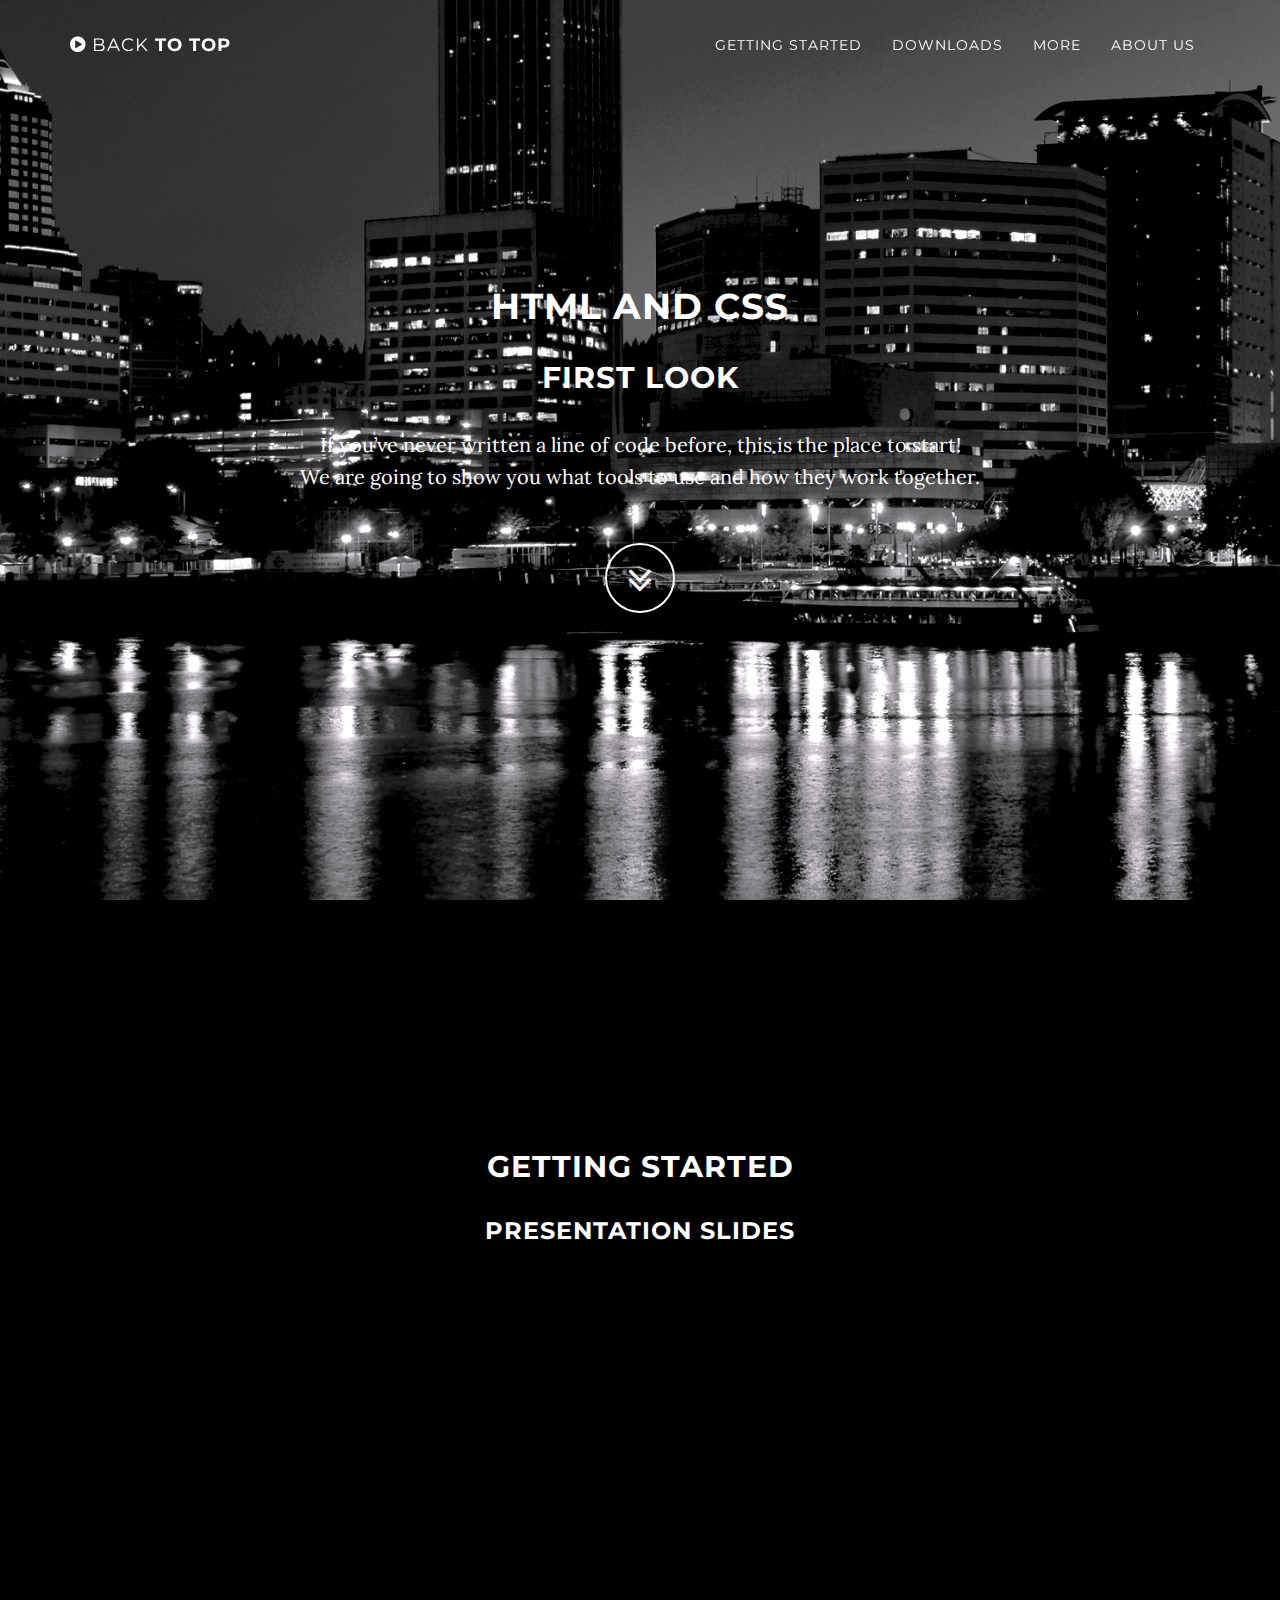
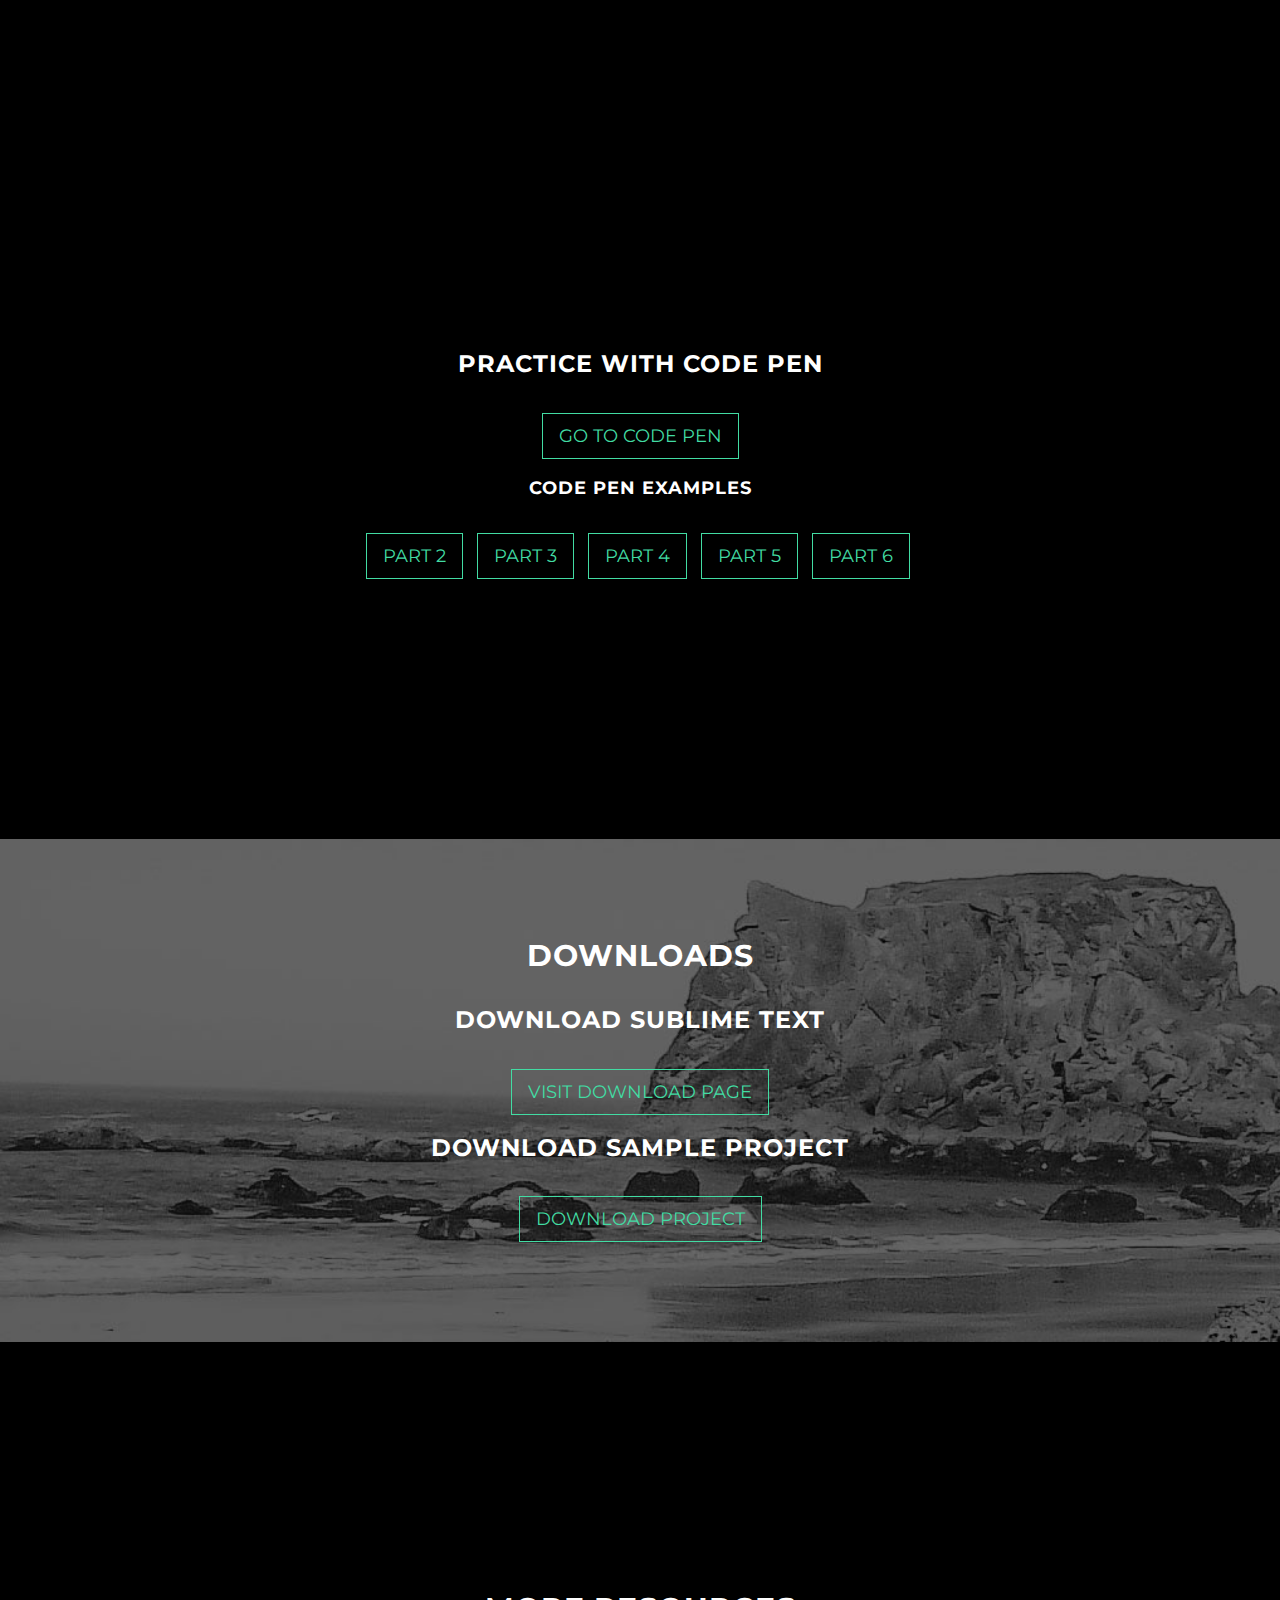
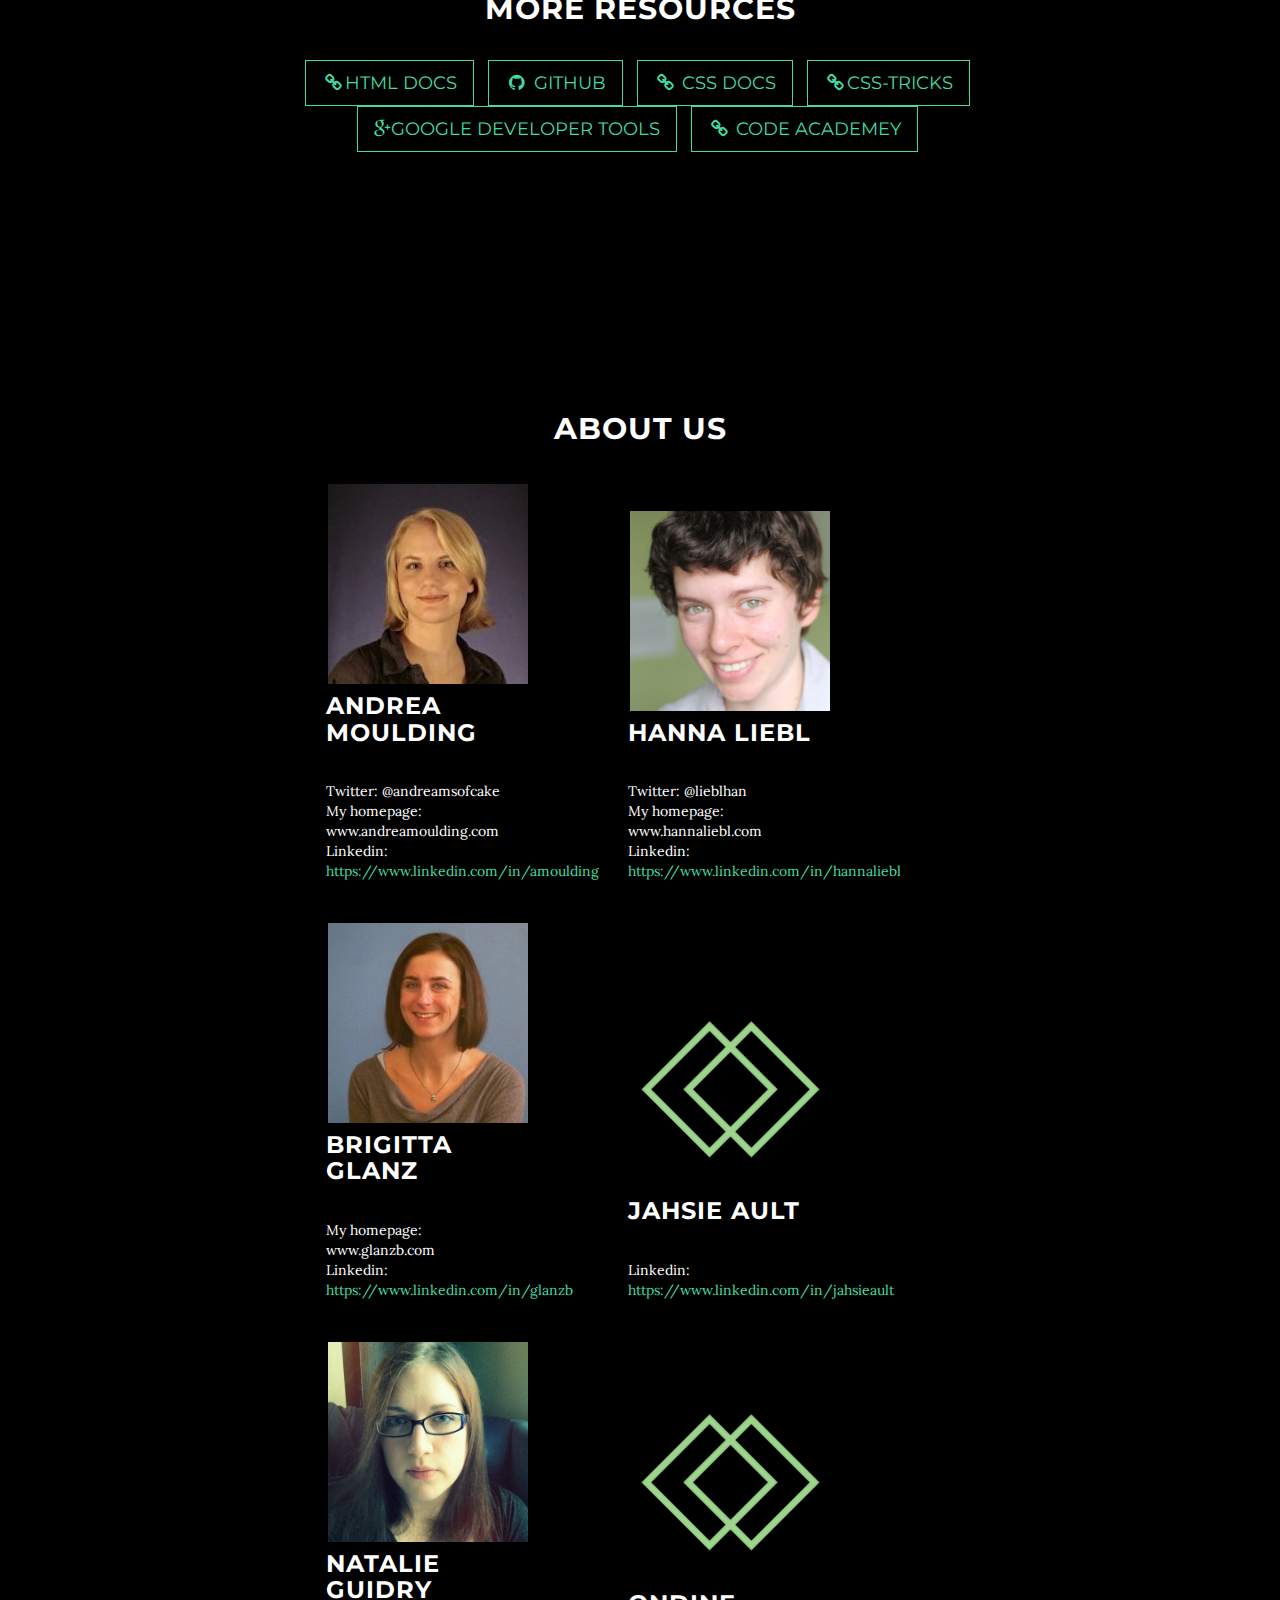
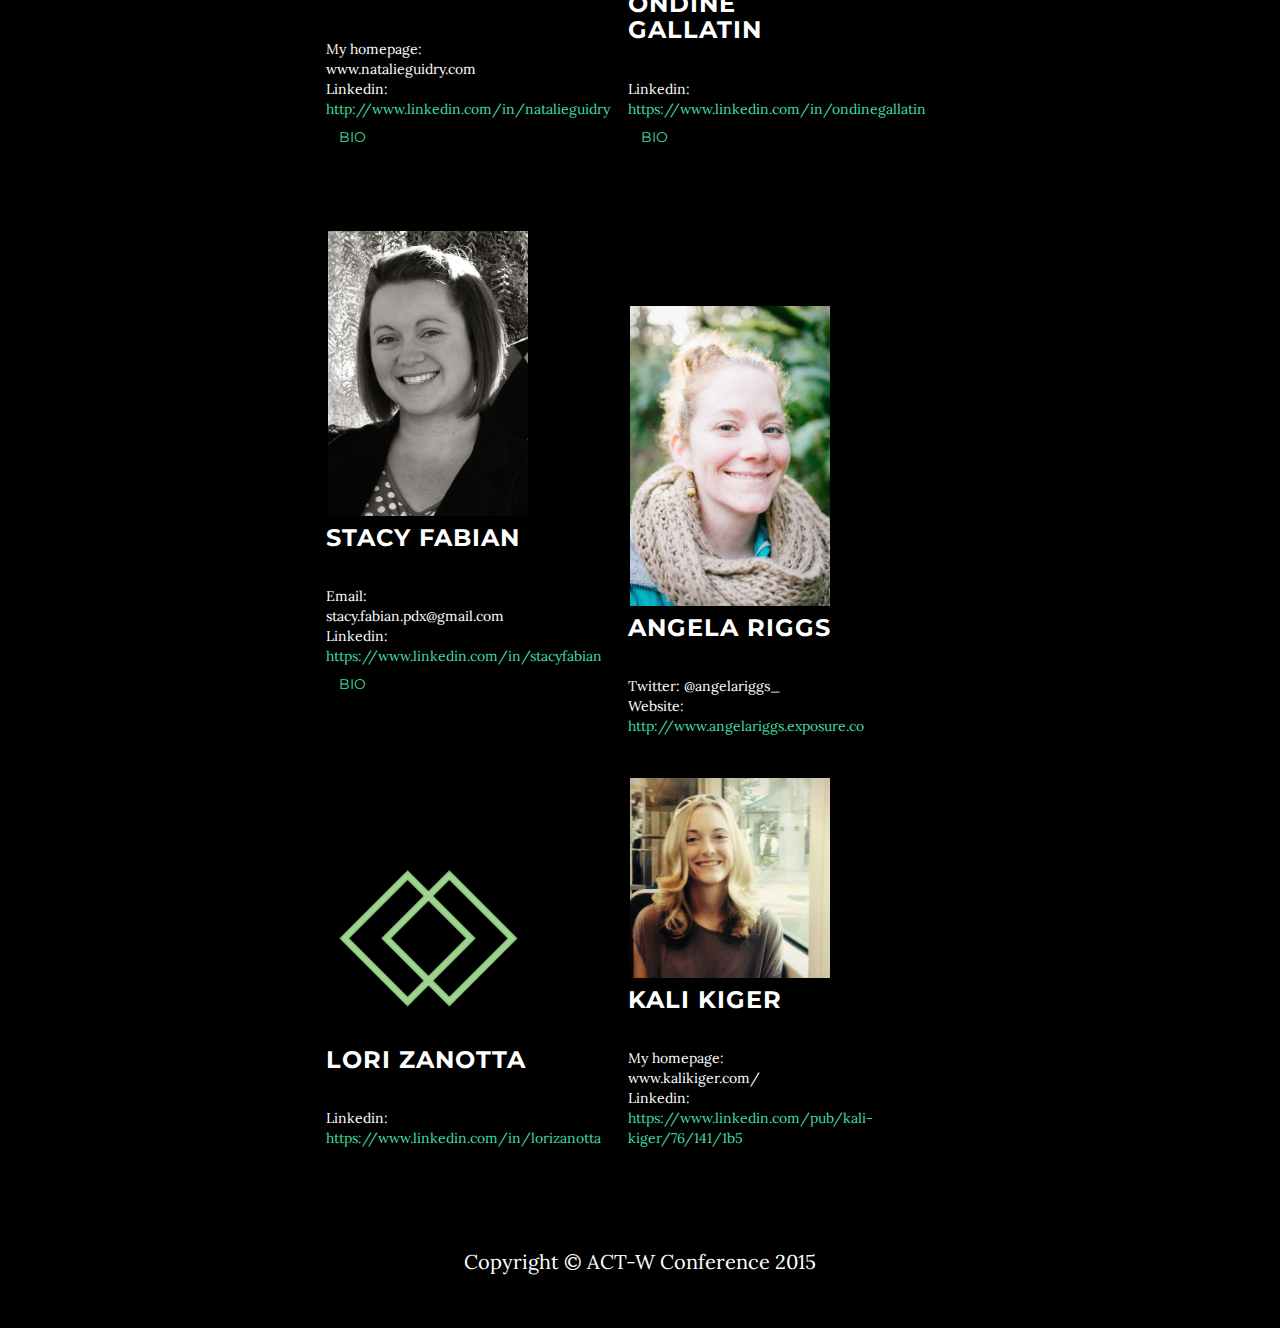
<file: index.html>
<!DOCTYPE html>
<html lang="en">

<head>

    <meta charset="utf-8">
    <meta http-equiv="X-UA-Compatible" content="IE=edge">
    <meta name="viewport" content="width=device-width, initial-scale=1">
    <meta name="description" content="">
    <meta name="author" content="">

    <title>HTML and CSS: First Look</title>

    <!-- Bootstrap Core CSS -->
    <link href="css/bootstrap.min.css" rel="stylesheet">

    <!-- Custom CSS -->
    <link href="css/grayscale.css" rel="stylesheet">

    <!-- More Custom CSS -->
    <link href="css/extra.css" rel="stylesheet" type="text/css">

    <!-- Custom Fonts -->
    <link href="font-awesome/css/font-awesome.min.css" rel="stylesheet" type="text/css">
    <link href="http://fonts.googleapis.com/css?family=Lora:400,700,400italic,700italic" rel="stylesheet" type="text/css">
    <link href="http://fonts.googleapis.com/css?family=Montserrat:400,700" rel="stylesheet" type="text/css">

    <!-- HTML5 Shim and Respond.js IE8 support of HTML5 elements and media queries -->
    <!-- WARNING: Respond.js doesn't work if you view the page via file:// -->
    <!--[if lt IE 9]>
        <script src="https://oss.maxcdn.com/libs/html5shiv/3.7.0/html5shiv.js"></script>
        <script src="https://oss.maxcdn.com/libs/respond.js/1.4.2/respond.min.js"></script>
    <![endif]-->

</head>

<body id="page-top" data-spy="scroll" data-target=".navbar-fixed-top">

    <!-- Navigation -->
    <nav class="navbar navbar-custom navbar-fixed-top" role="navigation">
        <div class="container">
            <div class="navbar-header">
                <button type="button" class="navbar-toggle" data-toggle="collapse" data-target=".navbar-main-collapse">
                    <i class="fa fa-bars"></i>
                </button>
                <a class="navbar-brand page-scroll" href="#page-top">
                    <i class="fa fa-play-circle"></i>  <span class="light">Back</span> To <span> Top </span>
                </a>
            </div>

            <!-- Collect the nav links, forms, and other content for toggling -->
            <div class="collapse navbar-collapse navbar-right navbar-main-collapse">
                <ul class="nav navbar-nav">
                    <!-- Hidden li included to remove active class from about link when scrolled up past about section -->
                    <li class="hidden">
                        <a href="#page-top"></a>
                    </li>
                    <li>
                        <a class="page-scroll" href="#Getting Started">Getting Started</a>
                    </li>
                    <li>
                        <a class="page-scroll" href="#downloads">Downloads</a>
                    </li>
                    <li>
                        <a class="page-scroll" href="#More">More</a>
                    </li>
                    <li>
                        <a class="page-scroll" href="#About">About Us</a>
                    </li>
                </ul>
            </div>
            <!-- /.navbar-collapse -->
        </div>
        <!-- /.container -->
    </nav>

    <!-- Intro Header -->
    <header class="intro">
        <div class="intro-body">
            <div class="container">
                <div class="row">
                    <div class="col-md-8 col-md-offset-2">
                        <h1>HTML and CSS</h1>
                        <h2> First Look </h2>
                        <p> If you’ve never written a line of code before, this is the place to start!<br>We are going to show you what tools to use and how they work together.</p>
                        <a href="#Getting Started" class="btn btn-circle page-scroll">
                            <i class="fa fa-angle-double-down animated"></i>
                        </a>
                    </div>
                </div>
            </div>
        </div>
    </header>

    <!-- Getting Started Section -->
    <section id="Getting Started" class="container content-section text-center">
        <div class="row">
            <div class="col-lg-8 col-lg-offset-2">
                <h2>Getting Started</h2>
                <h3>Presentation Slides</h3>
                <div class="embed-responsive embed-responsive-16by9">
                    <iframe class="embed-responsive-item" src="https://docs.google.com/presentation/d/1T3SEWZm96MM9jVCfp7NJWW86mWuWGUkGimEKArGfzvw/embed?start=false&loop=true&delayms=3000" allowfullscreen="true" mozallowfullscreen="true" webkitallowfullscreen="true"></iframe>
                </div>
            </div>
            <br>
            <div class="content-section col-lg-8 col-lg-offset-2">
                <h3>Practice with Code Pen</h3>
                <a href="http://codepen.io/pen/" class="btn btn-default btn-lg">Go to Code pen</a>
                <br>
                <br>
                <h4>Code Pen Examples</h4>
                <ul class="list-inline banner-social-buttons">
                    <li>
                        <a href="http://codepen.io/hannaliebl/pen/qEGMpV" class="btn btn-default btn-lg"><span class="network-name"> Part 2</span></a>
                    </li>
                    <li>
                        <a href="http://codepen.io/hannaliebl/pen/pvmxwr" class="btn btn-default btn-lg"><span class="network-name">Part 3</span></a>
                    </li>
                    <li>
                        <a href="http://codepen.io/hannaliebl/pen/wBbxbY" class="btn btn-default btn-lg"><span class="network-name">Part 4</span></a>
                    </li>
                    <li>
                        <a href="http://codepen.io/hannaliebl/pen/GgaXrX" class="btn btn-default btn-lg"><span class="network-name">Part 5</span></a>
                    </li>
                    <li>
                        <a href="http://codepen.io/hannaliebl/pen/dPEqzd" class="btn btn-default btn-lg"><span class="network-name">Part 6</span></a>
                    </li>
                </ul>
            </div>
        </div>
    </section>

    <!-- Download Section -->
    <section id="downloads" class="content-section text-center">
        <div class="download-section">
            <div class="container">
                <div class="col-lg-8 col-lg-offset-2">
                    <h2>Downloads</h2>
                    <h3>Download Sublime Text </h3>
                    <a href="http://www.sublimetext.com/2" class="btn btn-default btn-lg">Visit Download Page</a>
                    <br>
                    <br>
                    <h3>Download Sample Project </h3>
                    <a href="https://github.com/Andreamsofcake/act-w/blob/gh-pages/Resume%20Files.zip?raw=true" download="" class="btn btn-default btn-lg">Download Project</a>
                </div>
            </div>
        </div>
    </section>

    <!-- More Section -->
    <section id="More" class="container content-section text-center">
        <div class="row">
            <div class="col-lg-8 col-lg-offset-2">
                <h2>More Resources</h2>
                <ul class="list-inline banner-social-buttons">
                    <li>
                        <a href="https://developer.mozilla.org/en-US/docs/Web/HTML" class="btn btn-default btn-lg"><i class="fa fa-link fa-fw"></i><span class="network-name">HTML Docs</span></a>
                    </li>
                    <li>
                        <a href="https://github.com/" class="btn btn-default btn-lg"><i class="fa fa-github fa-fw"></i> <span class="network-name">Github</span></a>
                    </li>
                    <li>
                        <a href="https://developer.mozilla.org/en-US/docs/Web/CSS" class="btn btn-default btn-lg"><i class="fa fa-link fa-fw"></i> <span class="network-name">CSS Docs</span></a>
                    </li>
                    <li>
                        <a href="https://css-tricks.com/" class="btn btn-default btn-lg"><i class="fa fa-link fa-fw"></i><span class="network-name">CSS-Tricks</span></a>
                    </li>
                    <li>
                        <a href="https://developers.google.com/web/fundamentals/" class="btn btn-default btn-lg"><i class="fa fa-google-plus"></i><span class="network-name">Google Developer Tools</span></a>
                    </li>
                    <li>
                        <a href="http://www.codecademy.com/" class="btn btn-default btn-lg"><i class="fa fa-link fa-fw"></i> <span class="network-name">Code Academey</span></a>
                    </li>
                </ul>
            </div>
        </div>
    </section>

    <!-- About US -->
    <section id="About" class="container content-section">
        <div class="row">
            <div class="col-lg-8 col-lg-offset-2">
                <h2 class="text-center">About Us</h2>
                <div class="row">
                <ul class="list-inline">
                    <li>
                        <div class="col-lg-4 col-lg-offset-2">
                            <div class="thumbnail">
                              <img src="img/AndreaMoulding.jpg" alt="...">
                              <div class="caption">
                                <h3>Andrea Moulding</h3>
                                Twitter: @andreamsofcake<br>
                                My homepage: www.andreamoulding.com<br>
                                Linkedin: <a href="https://www.linkedin.com/in/amoulding">https://www.linkedin.com/in/amoulding</a>
                              </div>
                            </div>
                        </div>
                    </li>
                    <li>
                        <div class="col-lg-4 col-lg-offset-2">
                            <div class="thumbnail">
                              <img src="img/HannaLiebl.jpg" alt="...">
                              <div class="caption">
                                <h3>Hanna Liebl</h3>
                                Twitter: @lieblhan<br>
                                My homepage: www.hannaliebl.com<br>
                                Linkedin: <a href="https://www.linkedin.com/in/hannaliebl">https://www.linkedin.com/in/hannaliebl</a>
                              </div>
                            </div>
                        </div>
                    </li>
                    <li>
                        <div class="col-lg-4 col-lg-offset-2">
                            <div class="thumbnail">
                              <img src="img/gb.jpg" alt="...">
                              <div class="caption">
                                <h3>Brigitta Glanz</h3>
                                My homepage: www.glanzb.com<br>
                                Linkedin:
                                <a href="https://www.linkedin.com/in/glanzb">https://www.linkedin.com/in/glanzb</a>
                              </div>
                            </div>
                        </div>
                    </li>
                    <li>
                        <div class="col-lg-4 col-lg-offset-2">
                            <div class="thumbnail">
                              <img src="img/logo_color.png" alt="...">
                              <div class="caption">
                                <h3>Jahsie Ault</h3>
                                Linkedin:
                                <a href="https://www.linkedin.com/in/jahsieault">https://www.linkedin.com/in/jahsieault</a>
                              </div>
                            </div>
                        </div>
                    </li>
                    <li>
                        <div class="col-lg-4 col-lg-offset-2">
                            <div class="thumbnail">
                              <img src="img/natalie.png" alt="...">
                              <div class="caption">
                                <h3>Natalie Guidry</h3>
                                My homepage: www.natalieguidry.com<br>
                                Linkedin: <a href="http://www.linkedin.com/in/natalieguidry"> http://www.linkedin.com/in/natalieguidry</a>
                                <p><a tabindex="0" class="btn" role="button" data-toggle="popover" data-trigger="focus" data-placement="bottom" data-content="Natalie Guidry moved to Portland in 2009 to pursue a degree in Writing/Book Publishing at PSU, where she focused on sustainable book production and e-book development and production. After graduating and getting sucked into a daily grind, she decided to attend a development bootcamp to jumpstart a career in software development. She chose Portland Code School because of its great community and class offerings. Natalie finished the Full-Stack Javascript Evening class in December 2014 and is currently working as a MEANjs software developer.">Bio</a></p>
                              </div>
                            </div>
                        </div>
                    </li>
                    <li>
                        <div class="col-lg-4 col-lg-offset-2">
                            <div class="thumbnail">
                              <img src="img/logo_color.png" alt="...">
                              <div class="caption">
                                <h3>Ondine Gallatin</h3>
                                Linkedin: <a href="https://www.linkedin.com/in/ondinegallatin">https://www.linkedin.com/in/ondinegallatin</a>
                                <p><a tabindex="0" class="btn" role="button" data-toggle="popover" data-trigger="focus" data-placement="bottom" data-content="Previous careers:
                                Corporate Trainer,
                                Graphic Designer,
                                Web Producer.

                                Education (no degree):
                                University of California at Santa Cruz (anthropology, art),
                                Cerritos College (math, drafting, art).

                                Other PCS classes:
                                Data Visualization,
                                Web Primer.">Bio</a></p>
                              </div>
                            </div>
                        </div>
                    </li>
                    <li>
                        <div class="col-lg-4 col-lg-offset-2">
                            <div class="thumbnail">
                              <img src="img/stacyfabian.jpeg" alt="...">
                              <div class="caption">
                                <h3>Stacy Fabian</h3>
                                Email: stacy.fabian.pdx@gmail.com<br>
                                Linkedin: <a href="https://www.linkedin.com/in/stacyfabian">https://www.linkedin.com/in/stacyfabian</a>
                                <p><a tabindex="0" class="btn" role="button" data-toggle="popover" data-trigger="focus" data-placement="bottom" data-content="Stacy has a diverse background that includes Event Planning, Human Resources, Operations Management, Technical Support and more. This means she brings many great perspectives to anything she does. She recently complete the Full-Stack JavaScript Evening course at Portland Code School learning not only the JavaScript programming language as well as many more skills that has led her to WebMD Health Services as a Configuration Developer. 

Stacy also sits on the Board and helps run a music education fundraising foundation based out of Arizona, Red Note Foundation. And most importantly she lives in Portland, OR with her wonderfully supportive husband and two energetic boys, ages 3.5 and 2.">Bio</a></p>
                              </div>
                            </div>
                        </div>
                    </li>
                    <li>
                        <div class="col-lg-4 col-lg-offset-2">
                            <div class="thumbnail">
                              <img src="img/AngelaRiggs.jpg" alt="...">
                              <div class="caption">
                                <h3>Angela Riggs</h3>
                                Twitter: @angelariggs_<br>
                                Website: <a href="http://www.angelariggs.exposure.co"> http://www.angelariggs.exposure.co</a>
                              </div>
                            </div>
                        </div>
                    </li>
                    <li>
                        <div class="col-lg-4 col-lg-offset-2">
                            <div class="thumbnail">
                              <img src="img/logo_color.png" alt="...">
                              <div class="caption">
                                <h3>Lori Zanotta</h3>
                                Linkedin:
                                <a href="https://www.linkedin.com/in/lorizanotta">https://www.linkedin.com/in/lorizanotta</a>
                              </div>
                            </div>
                        </div>
                    </li>
                    <li>
                        <div class="col-lg-4 col-lg-offset-2">
                            <div class="thumbnail">
                              <img src="img/kalikiger.jpg" alt="...">
                              <div class="caption">
                                <h3>Kali Kiger</h3>
                                My homepage: www.kalikiger.com/<br>
                                Linkedin:
                                <a href="https://www.linkedin.com/pub/kali-kiger/76/141/1b5">
                                    https://www.linkedin.com/pub/kali-kiger/76/141/1b5</a>
                              </div>
                            </div>
                        </div>
                    </li>
                </ul>
                </div>
            </div>
        </div>
    </section>

    <!-- Footer -->
    <footer>
        <div class="container text-center">
            <p>Copyright &copy; ACT-W Conference 2015</p>
        </div>
    </footer>

    <!-- jQuery -->
    <script src="js/jquery.js"></script>

    <!-- Bootstrap Core JavaScript -->
    <script src="js/bootstrap.min.js"></script>

    <!-- Plugin JavaScript -->
    <script src="js/jquery.easing.min.js"></script>

    <!-- Google Maps API Key - Use your own API key to enable the map feature. More information on the Google Maps API can be found at https://developers.google.com/maps/ -->
    <script>
    $(function () {
  $('[data-toggle="popover"]').popover()
})
    </script>

    <!-- Custom Theme JavaScript -->
    <script src="js/grayscale.js"></script>

</body>

</html>
</file>
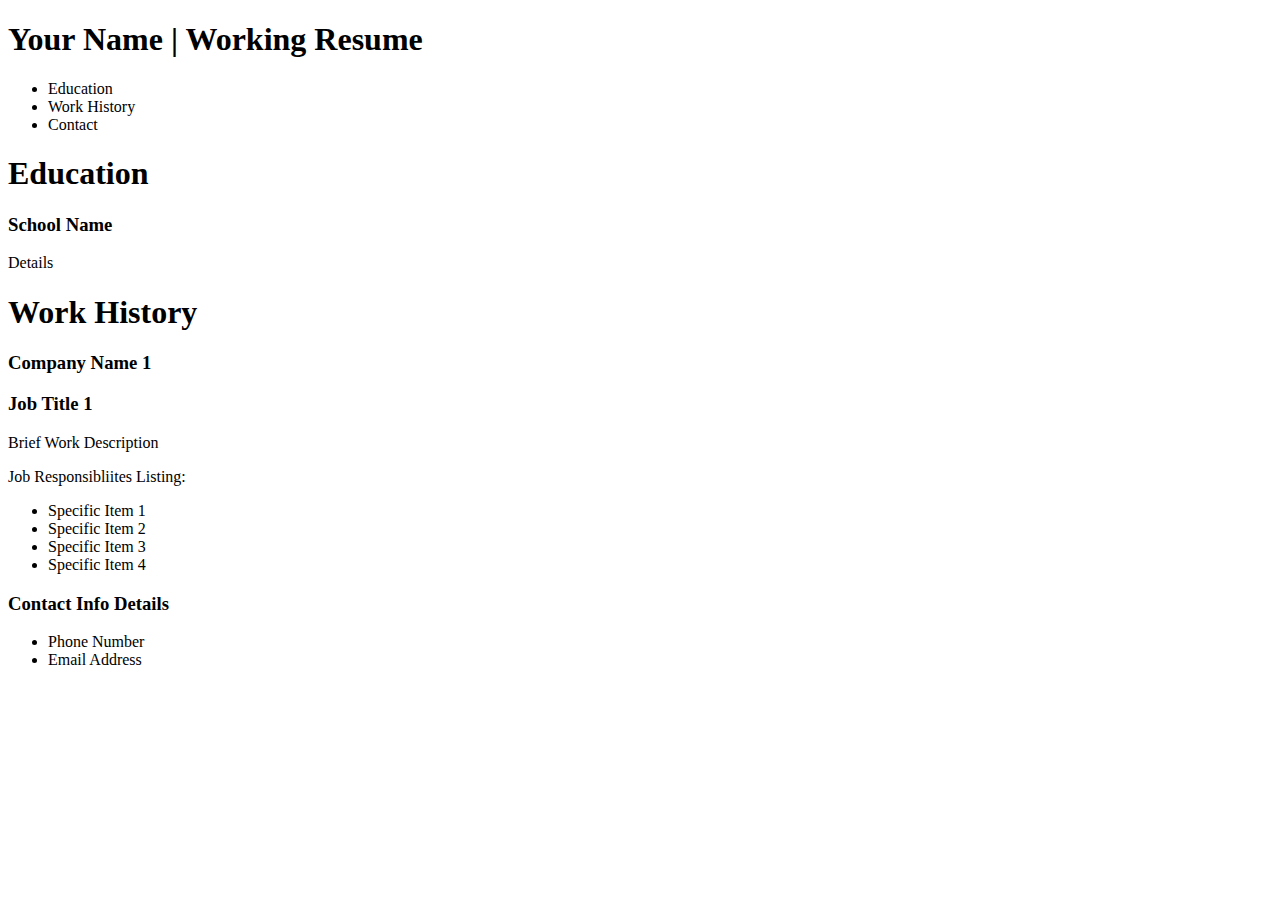
<file: img/stacyindex.html>
<!DOCTYPE html>
<html>
<head>
	<title>Name | Sample Resume</title>
</head>
<body>
	<header>
		<h1>Your Name | Working Resume</h1>
	</header>
	<nav>
		<ul>
			<li>Education</li>
			<li>Work History</li>
			<li>Contact</li>
		</ul>
	</nav>
	<div>
		<h1>Education</h1>
			<h3>School Name</h3>
			<p>Details</p>
		<h1>Work History</h1>
			<h3>Company Name 1</h3>
			<h3>Job Title 1</h3>
				<p>Brief Work Description</p>
				<p>Job Responsibliites Listing:</p>
					<ul>
						<li>Specific Item 1</li>
						<li>Specific Item 2</li>
						<li>Specific Item 3</li>
						<li>Specific Item 4</li>
					</ul>
	</div>
</body>
<footer>
	<h3>Contact Info Details</h3>
	<ul>
		<li>Phone Number</li>
		<li>Email Address</li>
	</ul>
</footer>
</html>
</file>
<file: css/extra.css>
.thumbnail {
  background-color: #000;
  border: 1px solid: #42dca3;
  border: none;
}
.thumbnail h3{
  color: white;
}
.thumbnail p{
  color: black;
}
.thumbnail .caption{
  color: white;
  max-width: 250px;
}
.thumbnail img{
  width: 200px;
}
.col-lg-4 {
  width: 90%;
}
</file>
<file: css/grayscale.css>
/*!
 * Start Bootstrap - Grayscale Bootstrap Theme (http://startbootstrap.com)
 * Code licensed under the Apache License v2.0.
 * For details, see http://www.apache.org/licenses/LICENSE-2.0.
 */

body {
    width: 100%;
    height: 100%;
    font-family: Lora,"Helvetica Neue",Helvetica,Arial,sans-serif;
    color: #fff;
    background-color: #000;
}

html {
    width: 100%;
    height: 100%;
}

h1,
h2,
h3,
h4,
h5,
h6 {
    margin: 0 0 35px;
    text-transform: uppercase;
    font-family: Montserrat,"Helvetica Neue",Helvetica,Arial,sans-serif;
    font-weight: 700;
    letter-spacing: 1px;
}

p {
    margin: 0 0 25px;
    font-size: 18px;
    line-height: 1.5;
}

@media(min-width:768px) {
    p {
        margin: 0 0 35px;
        font-size: 20px;
        line-height: 1.6;
    }
}

a {
    color: #42dca3;
    -webkit-transition: all .2s ease-in-out;
    -moz-transition: all .2s ease-in-out;
    transition: all .2s ease-in-out;
}

a:hover,
a:focus {
    text-decoration: none;
    color: #1d9b6c;
}

.light {
    font-weight: 400;
}

.navbar-custom {
    margin-bottom: 0;
    border-bottom: 1px solid rgba(255,255,255,.3);
    text-transform: uppercase;
    font-family: Montserrat,"Helvetica Neue",Helvetica,Arial,sans-serif;
    background-color: #000;
}

.navbar-custom .navbar-brand {
    font-weight: 700;
}

.navbar-custom .navbar-brand:focus {
    outline: 0;
}

.navbar-custom .navbar-brand .navbar-toggle {
    padding: 4px 6px;
    font-size: 16px;
    color: #fff;
}

.navbar-custom .navbar-brand .navbar-toggle:focus,
.navbar-custom .navbar-brand .navbar-toggle:active {
    outline: 0;
}

.navbar-custom a {
    color: #fff;
}

.navbar-custom .nav li a {
    -webkit-transition: background .3s ease-in-out;
    -moz-transition: background .3s ease-in-out;
    transition: background .3s ease-in-out;
}

.navbar-custom .nav li a:hover {
    outline: 0;
    color: rgba(255,255,255,.8);
    background-color: transparent;
}

.navbar-custom .nav li a:focus,
.navbar-custom .nav li a:active {
    outline: 0;
    background-color: transparent;
}

.navbar-custom .nav li.active {
    outline: 0;
}

.navbar-custom .nav li.active a {
    background-color: rgba(255,255,255,.3);
}

.navbar-custom .nav li.active a:hover {
    color: #fff;
}

@media(min-width:768px) {
    .navbar-custom {
        padding: 20px 0;
        border-bottom: 0;
        letter-spacing: 1px;
        background: 0 0;
        -webkit-transition: background .5s ease-in-out,padding .5s ease-in-out;
        -moz-transition: background .5s ease-in-out,padding .5s ease-in-out;
        transition: background .5s ease-in-out,padding .5s ease-in-out;
    }

    .navbar-custom.top-nav-collapse {
        padding: 0;
        border-bottom: 1px solid rgba(255,255,255,.3);
        background: #000;
    }
}

.intro {
    display: table;
    width: 100%;
    height: auto;
    padding: 100px 0;
    text-align: center;
    color: #fff;
    background: url(../img/NightBlack.jpg) no-repeat bottom center scroll;
    background-color: #000;
    -webkit-background-size: cover;
    -moz-background-size: cover;
    background-size: cover;
    -o-background-size: cover;
}

.intro .intro-body {
    display: table-cell;
    vertical-align: middle;
}

.intro .intro-body .brand-heading {
    font-size: 40px;
}

.intro .intro-body .intro-text {
    font-size: 18px;
}

@media(min-width:768px) {
    .intro {
        height: 100%;
        padding: 0;
    }

    .intro .intro-body .brand-heading {
        font-size: 100px;
    }

    .intro .intro-body .intro-text {
        font-size: 26px;
    }
}

.btn-circle {
    width: 70px;
    height: 70px;
    margin-top: 15px;
    padding: 7px 16px;
    border: 2px solid #fff;
    border-radius: 100%!important;
    font-size: 40px;
    color: #fff;
    background: 0 0;
    -webkit-transition: background .3s ease-in-out;
    -moz-transition: background .3s ease-in-out;
    transition: background .3s ease-in-out;
}

.btn-circle:hover,
.btn-circle:focus {
    outline: 0;
    color: #fff;
    background: rgba(255,255,255,.1);
}

.btn-circle i.animated {
    -webkit-transition-property: -webkit-transform;
    -webkit-transition-duration: 1s;
    -moz-transition-property: -moz-transform;
    -moz-transition-duration: 1s;
}

.btn-circle:hover i.animated {
    -webkit-animation-name: pulse;
    -moz-animation-name: pulse;
    -webkit-animation-duration: 1.5s;
    -moz-animation-duration: 1.5s;
    -webkit-animation-iteration-count: infinite;
    -moz-animation-iteration-count: infinite;
    -webkit-animation-timing-function: linear;
    -moz-animation-timing-function: linear;
}

@-webkit-keyframes pulse {    
    0 {
        -webkit-transform: scale(1);
        transform: scale(1);
    }

    50% {
        -webkit-transform: scale(1.2);
        transform: scale(1.2);
    }

    100% {
        -webkit-transform: scale(1);
        transform: scale(1);
    }
}

@-moz-keyframes pulse {    
    0 {
        -moz-transform: scale(1);
        transform: scale(1);
    }

    50% {
        -moz-transform: scale(1.2);
        transform: scale(1.2);
    }

    100% {
        -moz-transform: scale(1);
        transform: scale(1);
    }
}

.content-section {
    padding-top: 100px;
}

.download-section {
    width: 100%;
    padding: 50px 0;
    color: #fff;
    background: url(../img/downloads-bg.jpg) no-repeat center center scroll;
    background-color: #000;
    -webkit-background-size: cover;
    -moz-background-size: cover;
    background-size: cover;
    -o-background-size: cover;
}

#map {
    width: 100%;
    height: 200px;
    margin-top: 100px;
}

@media(min-width:767px) {
    .content-section {
        padding-top: 250px;
    }

    .download-section {
        padding: 100px 0;
    }

    #map {
        height: 400px;
        margin-top: 250px;
    }
}

.btn {
    border-radius: 0;
    text-transform: uppercase;
    font-family: Montserrat,"Helvetica Neue",Helvetica,Arial,sans-serif;
    font-weight: 400;
    -webkit-transition: all .3s ease-in-out;
    -moz-transition: all .3s ease-in-out;
    transition: all .3s ease-in-out;
}

.btn-default {
    border: 1px solid #42dca3;
    color: #42dca3;
    background-color: transparent;
}

.btn-default:hover,
.btn-default:focus {
    border: 1px solid #42dca3;
    outline: 0;
    color: #000;
    background-color: #42dca3;
}

ul.banner-social-buttons {
    margin-top: 0;
}

@media(max-width:1199px) {
    ul.banner-social-buttons {
        margin-top: 15px;
    }
}

@media(max-width:767px) {
    ul.banner-social-buttons li {
        display: block;
        margin-bottom: 20px;
        padding: 0;
    }

    ul.banner-social-buttons li:last-child {
        margin-bottom: 0;
    }
}

footer {
    padding: 50px 0;
}

footer p {
    margin: 0;
}

::-moz-selection {
    text-shadow: none;
    background: #fcfcfc;
    background: rgba(255,255,255,.2);
}

::selection {
    text-shadow: none;
    background: #fcfcfc;
    background: rgba(255,255,255,.2);
}

img::selection {
    background: 0 0;
}

img::-moz-selection {
    background: 0 0;
}

body {
    webkit-tap-highlight-color: rgba(255,255,255,.2);
}
</file>
